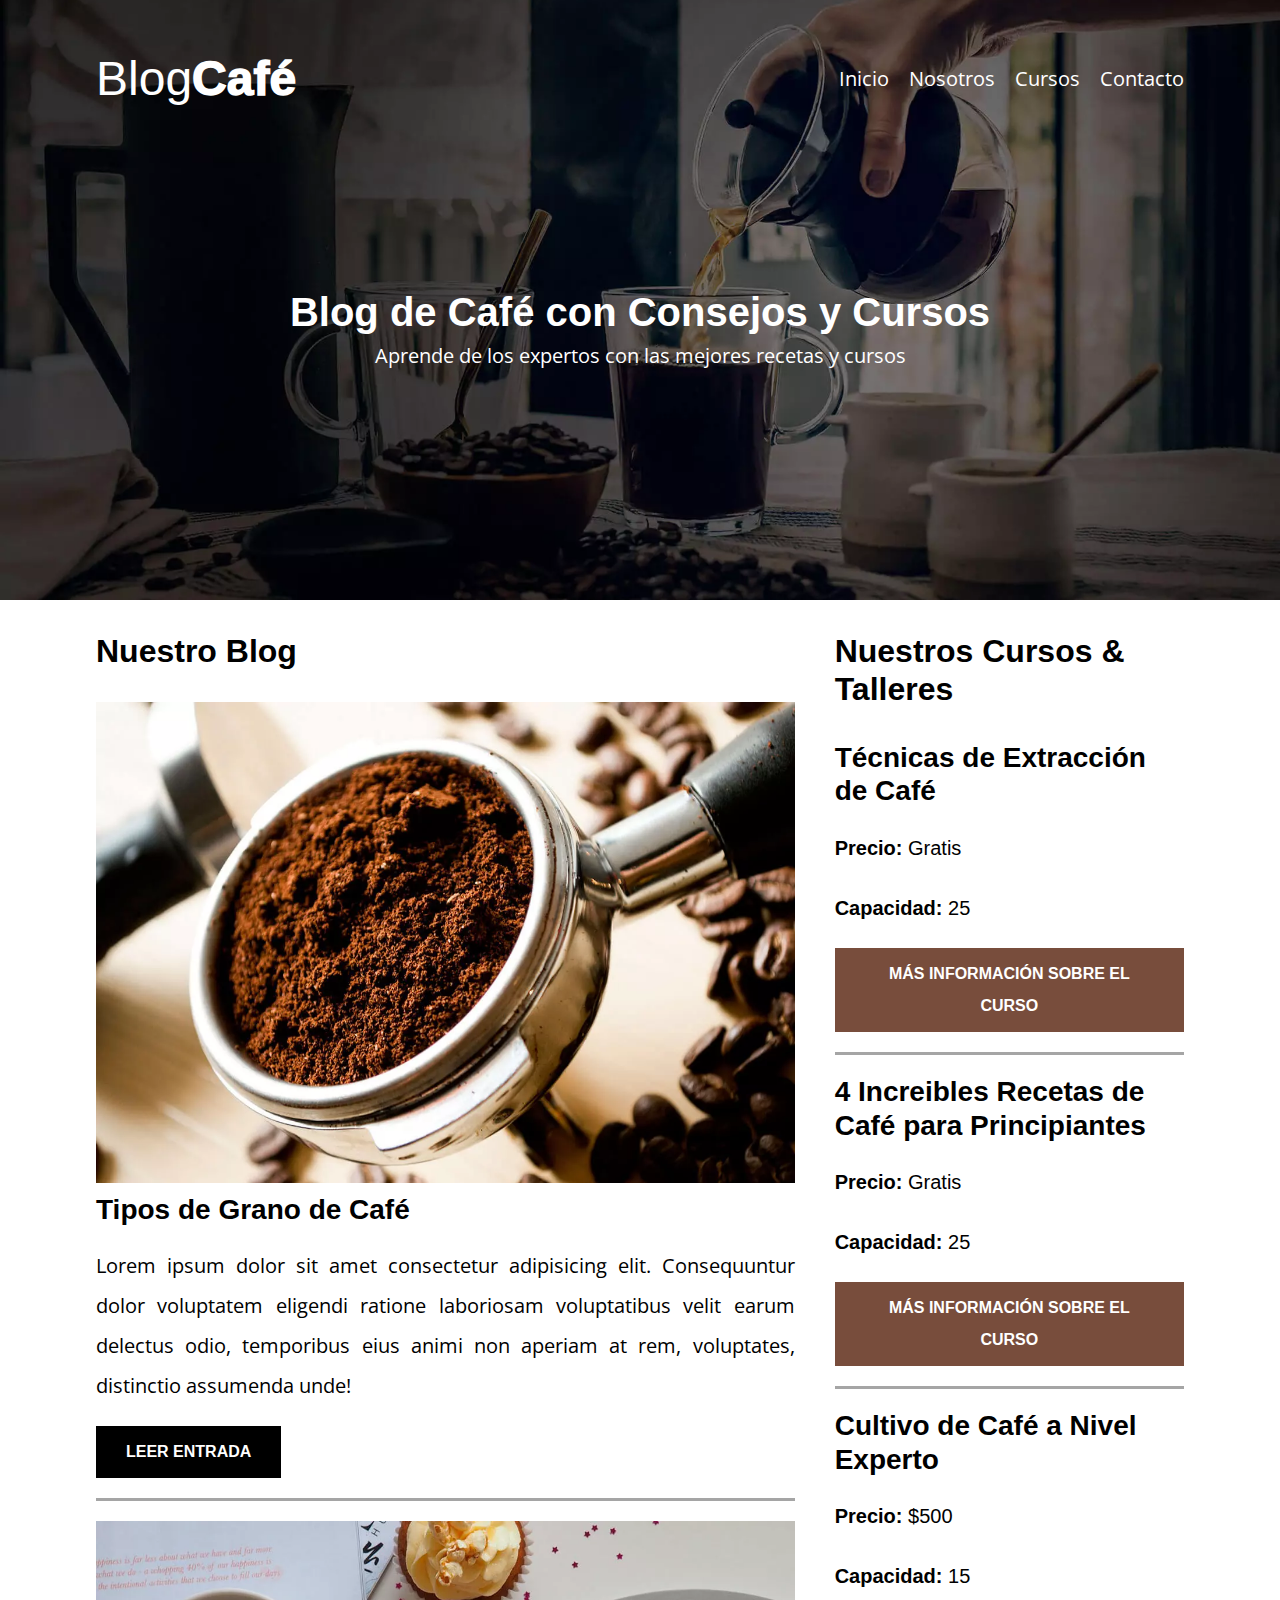
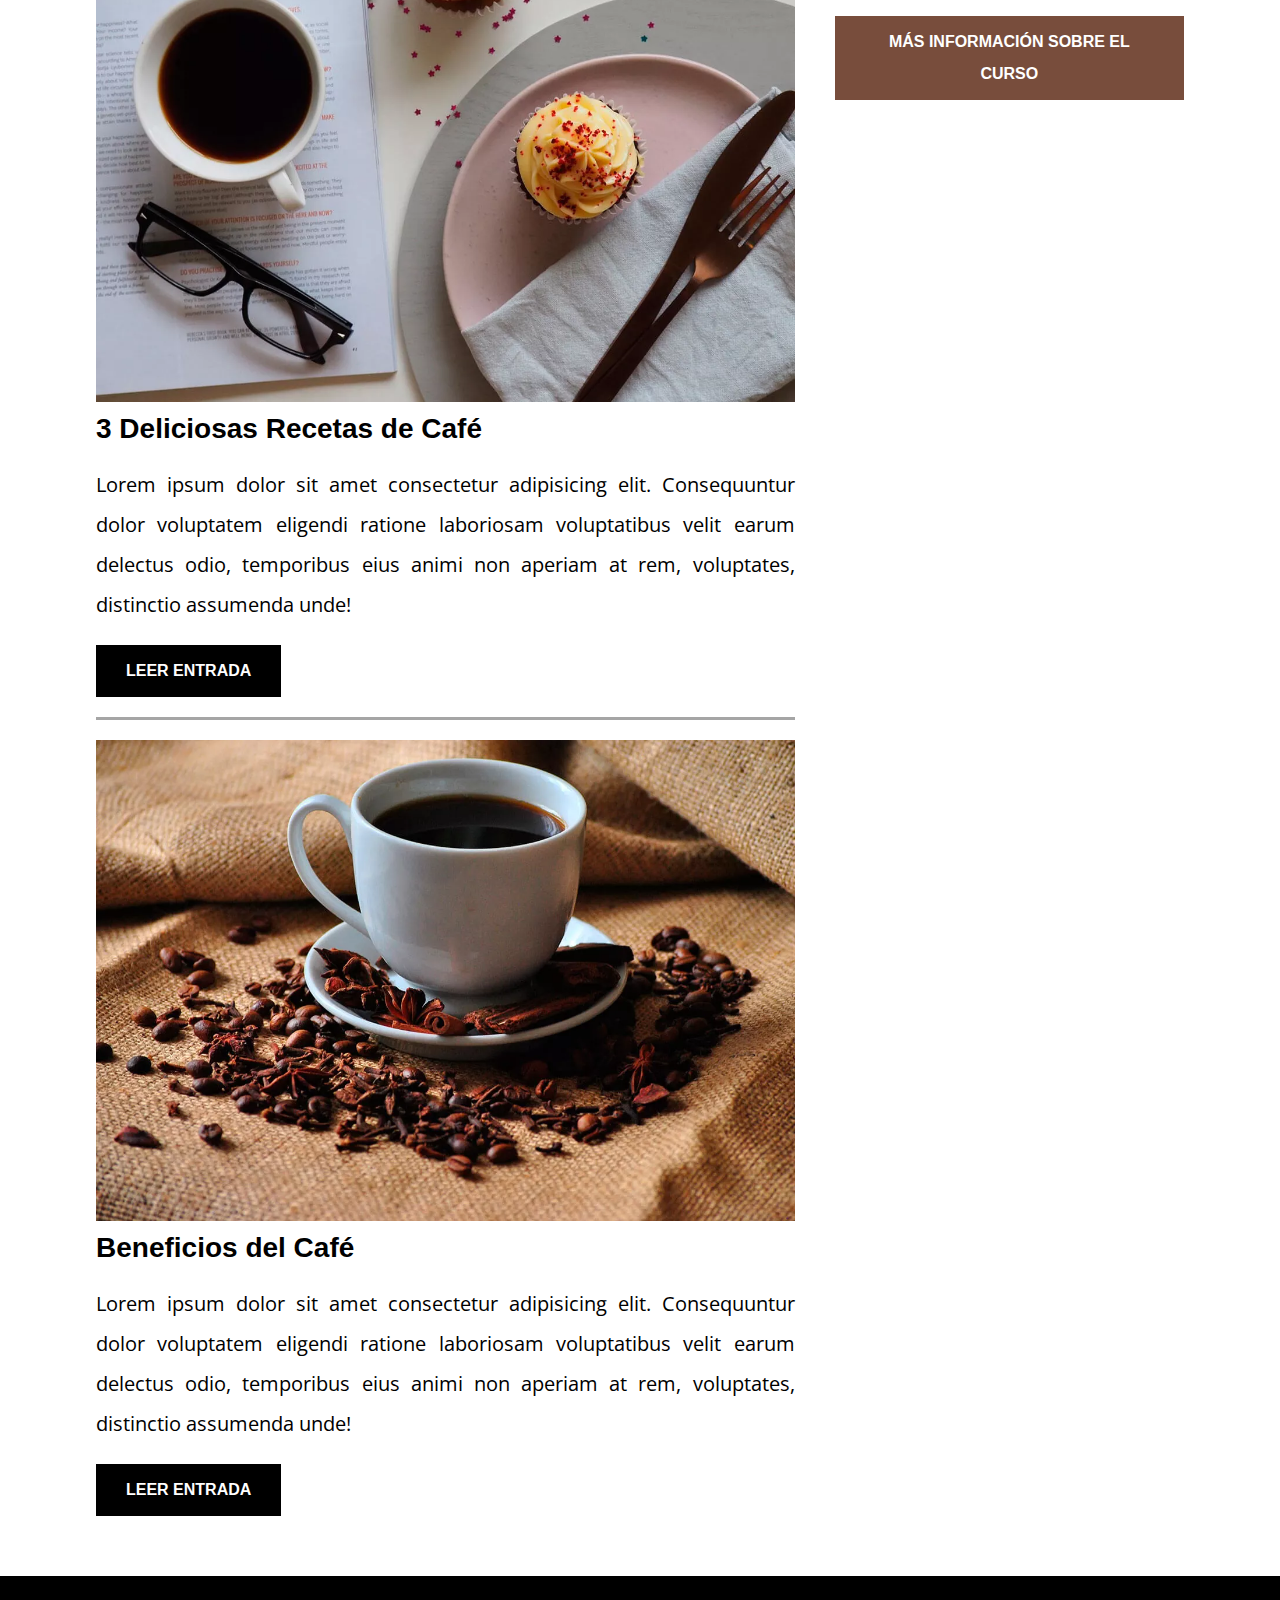
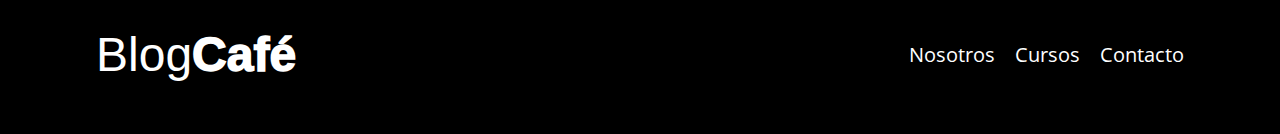
<file: index.html>
<!DOCTYPE html>
<html lang="en">

<head>
  <meta charset="UTF-8" />
  <meta http-equiv="X-UA-Compatible" content="IE=edge" />
  <meta name="viewport" content="width=device-width, initial-scale=1.0" />
  <meta name="description" content="página web de blog de café">

  <!-- Prefetch para cargar con antelación lap página más visitada -->
  <link rel="prefetch" href="nosotros.html" as="document">
  <!-- Preload para mejorar el performance -->
  <link rel="preload" href="css/normalize.css" as="style">
  <link rel="stylesheet" href="css/normalize.css" />

  <link rel="preload" href="css/styles.css">
  <link rel="stylesheet" href="css/styles.css" />

  <link rel="preload"
    href="https://fonts.googleapis.com/css2?family=Open+Sans&family=PT+Sans+Narrow:wght@400;700&display=swap" as="font"
    crossorigin="crossorigin">
  <link rel="preconnect" href="https://fonts.googleapis.com" />
  <link rel="preconnect" href="https://fonts.gstatic.com" crossorigin />
  <link href="https://fonts.googleapis.com/css2?family=Open+Sans&family=PT+Sans+Narrow:wght@400;700&display=swap"
    rel="stylesheet" />
  <title>Blog Café</title>
</head>

<body>
  <header class="header">
    <div class="contenedor">
      <div class="barra">
        <a href="index.html" class="logo">
          <h1 class="logo__nombre no-margin centrar-texto">
            Blog<span class="logo__bold">Café</span>
          </h1>
        </a>

        <nav class="navegacion">
          <a href="index.html" class="navegacion__enlace">Inicio</a>
          <a href="nosotros.html" class="navegacion__enlace">Nosotros</a>
          <a href="cursos.html" class="navegacion__enlace">Cursos</a>
          <a href="contacto.html" class="navegacion__enlace">Contacto</a>
        </nav>
      </div>
    </div>

    <div class="header__texto">
      <h2 class="no-margin">Blog de Café con Consejos y Cursos</h2>
      <p class="no-margin">
        Aprende de los expertos con las mejores recetas y cursos
      </p>
    </div>
  </header>

  <div class="contenedor contenido-principal">
    <main class="blog">
      <h3>Nuestro Blog</h3>

      <article class="entrada">
        <div class="entrada__imagen">
          <picture>
            <source loading="lazy" srcset="img/blog1.webp" type="image/webp">
            <img loading="lazy" src="img/blog1.jpg" alt="imagen blog" />
          </picture>
        </div>

        <div class="entrada__contenido">
          <h4 class="no-margin">Tipos de Grano de Café</h4>
          <p class="t-justificado">
            Lorem ipsum dolor sit amet consectetur adipisicing elit.
            Consequuntur dolor voluptatem eligendi ratione laboriosam
            voluptatibus velit earum delectus odio, temporibus eius animi non
            aperiam at rem, voluptates, distinctio assumenda unde!
          </p>
          <a href="entrada.html" class="boton boton--primario">Leer entrada</a>
        </div>
      </article>

      <article class="entrada">
        <div class="entrada__imagen">
          <picture>
            <source loading="lazy" srcset="img/blog2.webp" type="image/webp">
            <img loading="lazy" src="img/blog2.jpg" alt="imagen blog" />
          </picture>
        </div>

        <div class="entrada__contenido">
          <h4 class="no-margin">3 Deliciosas Recetas de Café</h4>
          <p class="t-justificado">
            Lorem ipsum dolor sit amet consectetur adipisicing elit.
            Consequuntur dolor voluptatem eligendi ratione laboriosam
            voluptatibus velit earum delectus odio, temporibus eius animi non
            aperiam at rem, voluptates, distinctio assumenda unde!
          </p>
          <a href="entrada.html" class="boton boton--primario">Leer entrada</a>
        </div>
      </article>

      <article class="entrada">
        <div class="entrada__imagen">
          <picture>
            <source loading="lazy" srcset="img/blog3.webp" type="image/webp">
            <img loading="lazy" src="img/blog3.jpg" alt="imagen blog" />
          </picture>
        </div>

        <div class="entrada__contenido">
          <h4 class="no-margin">Beneficios del Café</h4>
          <p class="t-justificado">
            Lorem ipsum dolor sit amet consectetur adipisicing elit.
            Consequuntur dolor voluptatem eligendi ratione laboriosam
            voluptatibus velit earum delectus odio, temporibus eius animi non
            aperiam at rem, voluptates, distinctio assumenda unde!
          </p>
          <a href="entrada.html" class="boton boton--primario">Leer entrada</a>
        </div>
      </article>

    </main>

    <aside class="sidebar">
      <h3>Nuestros Cursos & Talleres</h3>

      <ul class="cursos no-padding">

        <li class="widget-curso">
          <h4 class="no-margin">Técnicas de Extracción de Café</h4>
          <p class="widget-curso__label">Precio:
            <span class="widget-curso__info">Gratis</span>
          </p>
          <p class="widget-curso__label">Capacidad:
            <span class="widget-curso__info">25</span>
          </p>
          <a href="entrada.html" class="boton boton--secundario">más información sobre el curso</a>
        </li><!-- aqui termina un bloque de un curso -->

        <li class="widget-curso">
          <h4 class="no-margin">4 Increibles Recetas de Café para Principiantes</h4>
          <p class="widget-curso__label">Precio:
            <span class="widget-curso__info">Gratis</span>
          </p>
          <p class="widget-curso__label">Capacidad:
            <span class="widget-curso__info">25</span>
          </p>
          <a href="entrada.html" class="boton boton--secundario">Más Información sobre el curso</a>
        </li><!-- aqui termina un bloque de un curso -->

        <li class="widget-curso">
          <h4 class="no-margin">Cultivo de Café a Nivel Experto</h4>
          <p class="widget-curso__label">Precio:
            <span class="widget-curso__info">$500</span>
          </p>
          <p class="widget-curso__label">Capacidad:
            <span class="widget-curso__info">15</span>
          </p>
          <a href="entrada.html" class="boton boton--secundario">Más Información sobre el curso</a>
        </li><!-- aqui termina un bloque de un curso -->

      </ul>

    </aside>
  </div>

  <footer class="footer">
    <div class="contenedor">
      <div class="barra">
        <a href="index.html" class="logo">
          <h1 class="logo__nombre no-margin centrar-texto">
            Blog<span class="logo__bold">Café</span>
          </h1>
        </a>

        <nav class="navegacion">
          <a href="nosotros.html" class="navegacion__enlace">Nosotros</a>
          <a href="cursos.html" class="navegacion__enlace">Cursos</a>
          <a href="contacto.html" class="navegacion__enlace">Contacto</a>
        </nav>
      </div>
    </div>
  </footer>

  <script src="js/modernizr.js"></script>
</body>

</html>
</file>
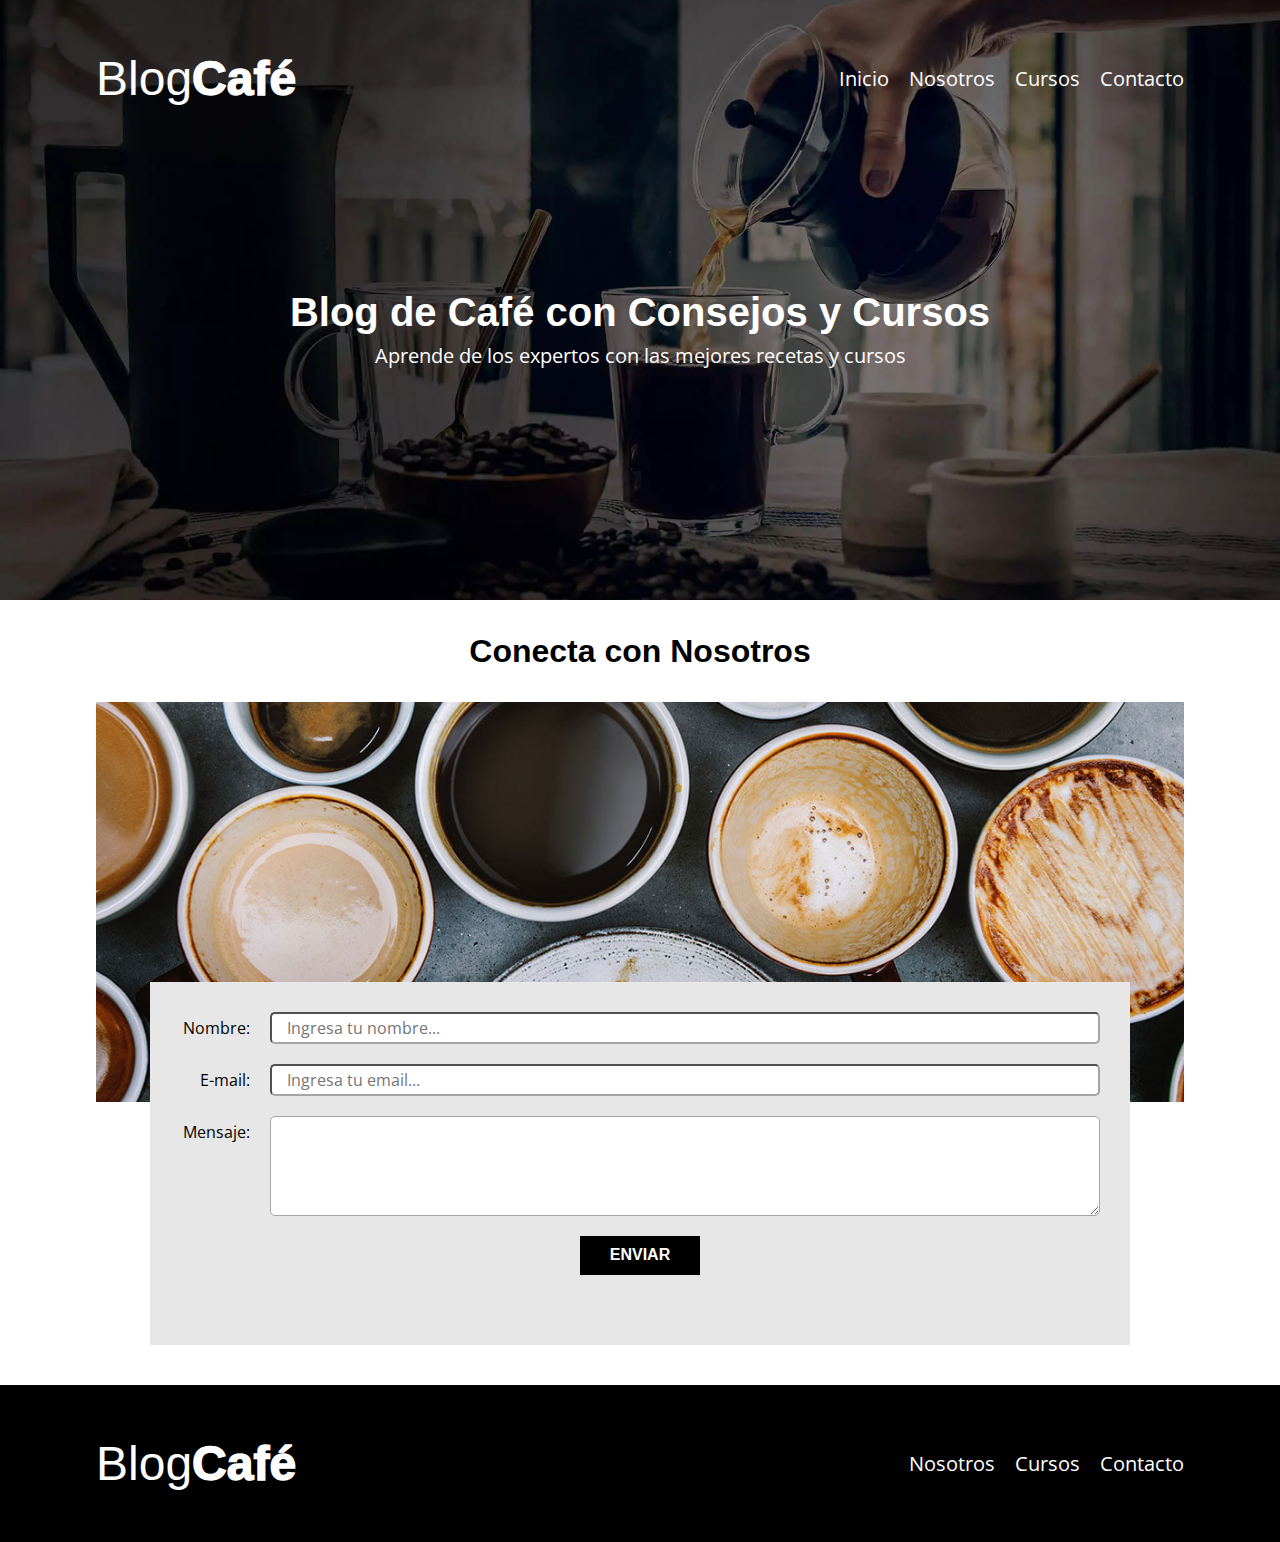
<file: contacto.html>
<!DOCTYPE html>
<html lang="en">

<head>
    <meta charset="UTF-8" />
    <meta http-equiv="X-UA-Compatible" content="IE=edge" />
    <meta name="viewport" content="width=device-width, initial-scale=1.0" />
    <meta name="description" content="página de contacto de blog de café">
    <link rel="stylesheet" href="/css/normalize.css" />
    <link rel="preconnect" href="https://fonts.googleapis.com" />
    <link rel="preconnect" href="https://fonts.gstatic.com" crossorigin />
    <link href="https://fonts.googleapis.com/css2?family=Open+Sans&family=PT+Sans+Narrow:wght@400;700&display=swap"
        rel="stylesheet" />
    <link rel="stylesheet" href="/css/styles.css" />
    <title>Blog Café</title>
</head>

<body>
    <header class="header">
        <div class="contenedor">
            <div class="barra">
                <a href="index.html" class="logo">
                    <h1 class="logo__nombre no-margin centrar-texto">
                        Blog<span class="logo__bold">Café</span>
                    </h1>
                </a>

                <nav class="navegacion">
                    <a href="index.html" class="navegacion__enlace">Inicio</a>
                    <a href="nosotros.html" class="navegacion__enlace">Nosotros</a>
                    <a href="cursos.html" class="navegacion__enlace">Cursos</a>
                    <a href="contacto.html" class="navegacion__enlace">Contacto</a>
                </nav>
            </div>
        </div>

        <div class="header__texto">
            <h2 class="no-margin">Blog de Café con Consejos y Cursos</h2>
            <p class="no-margin">
                Aprende de los expertos con las mejores recetas y cursos
            </p>
        </div>
    </header>

    <main class="contenedor">
        <h3 class="centrar-texto">Conecta con Nosotros</h3>

        <div class="contacto-bg"></div>

        <form class="formulario">
            <div class="campo">
                <label class="campo__label" for="nombre">Nombre:
                </label>
                <input class="campo__field" type="text" placeholder="Ingresa tu nombre..." id="nombre">
            </div>

            <div class="campo">
                <label class="campo__label" for="email">E-mail:
                </label>
                <input class="campo__field" type="email" placeholder="Ingresa tu email..." id="email">
            </div>

            <div class="campo">
                <label class="campo__label" for="mensaje">Mensaje:
                </label>
                <textarea class="campo__field campo__field--textarea id="mensaje">
                </textarea>
            </div>

            <div class="campo campo__enviar">
                <input type="submit" value="Enviar" class="boton boton--enviar">
            </div>
        </form>
    </main>

    <footer class="footer">
        <div class="contenedor">
            <div class="barra">
                <a href="index.html" class="logo">
                    <h1 class="logo__nombre no-margin centrar-texto">
                        Blog<span class="logo__bold">Café</span>
                    </h1>
                </a>

                <nav class="navegacion">
                    <a href="nosotros.html" class="navegacion__enlace">Nosotros</a>
                    <a href="cursos.html" class="navegacion__enlace">Cursos</a>
                    <a href="contacto.html" class="navegacion__enlace">Contacto</a>
                </nav>
            </div>
        </div>
    </footer>
    <script src="js/modernizr.js"></script>

</body>

</html>
</file>
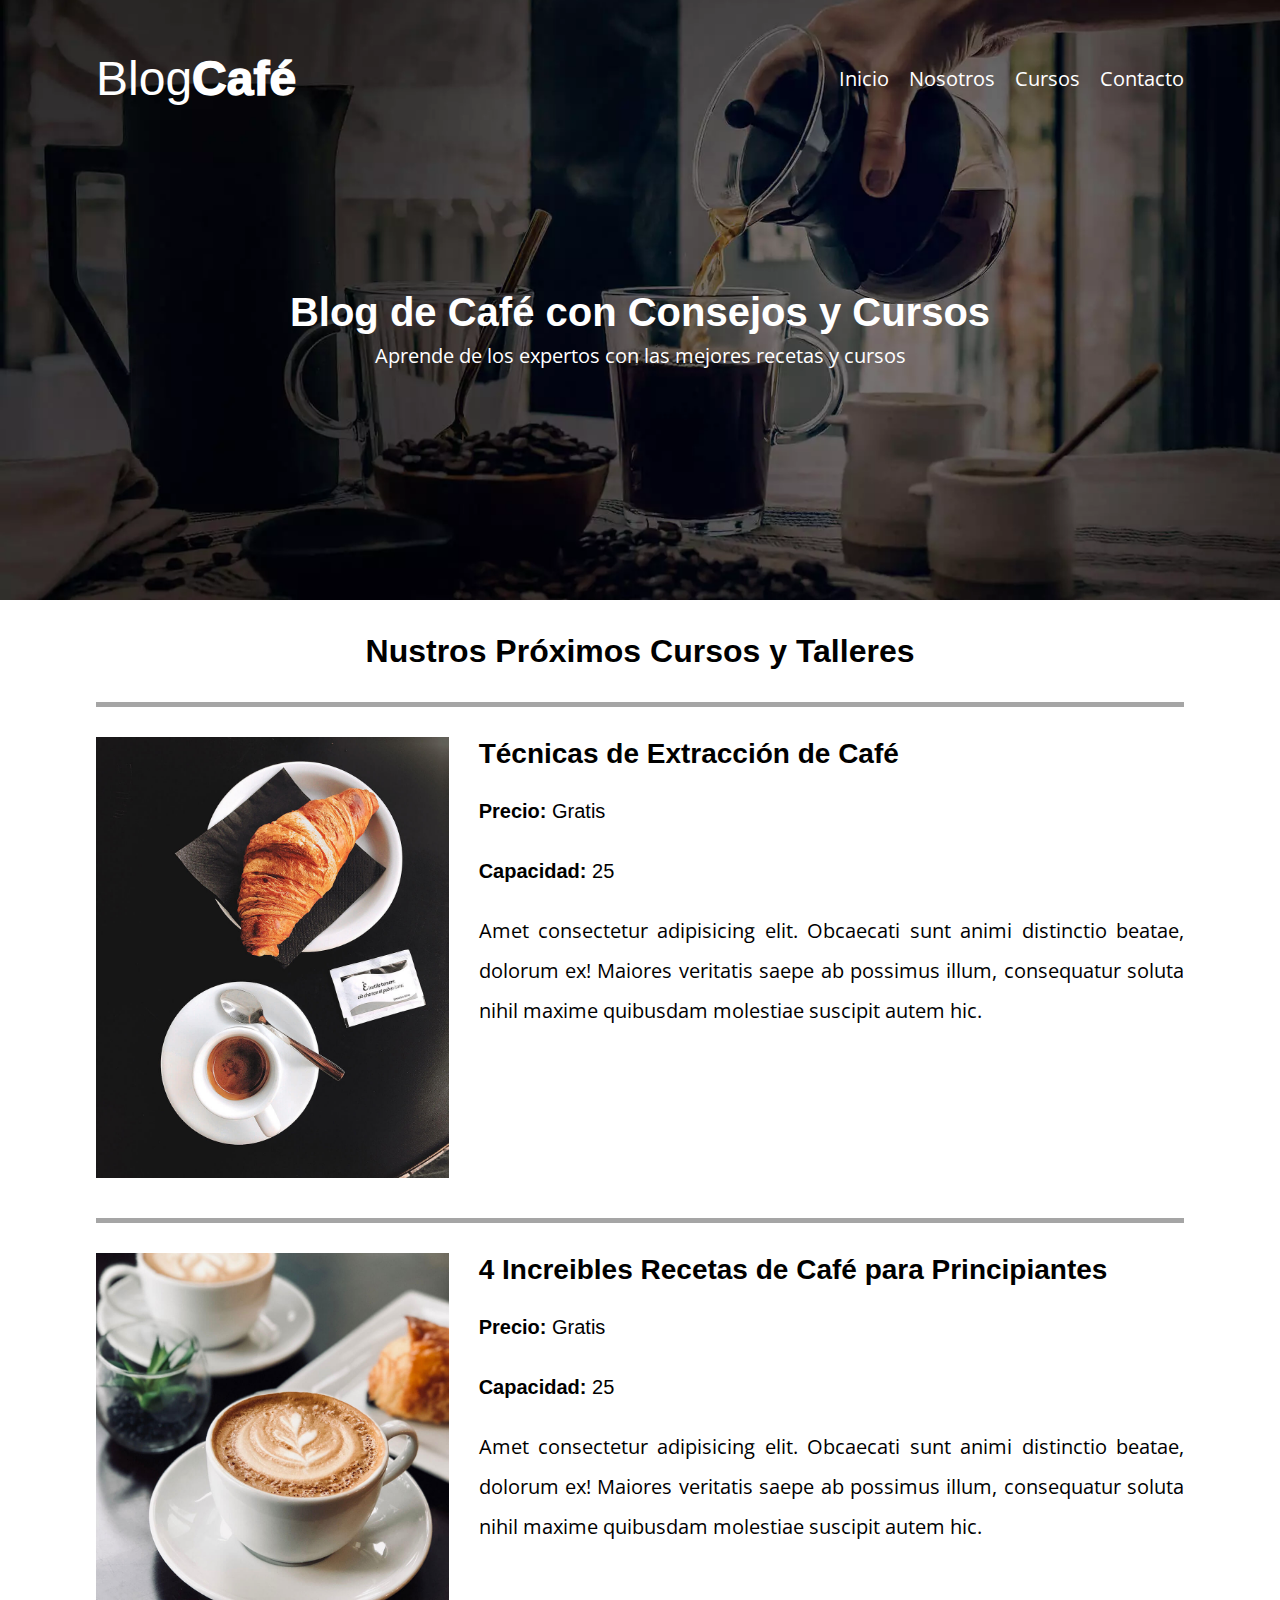
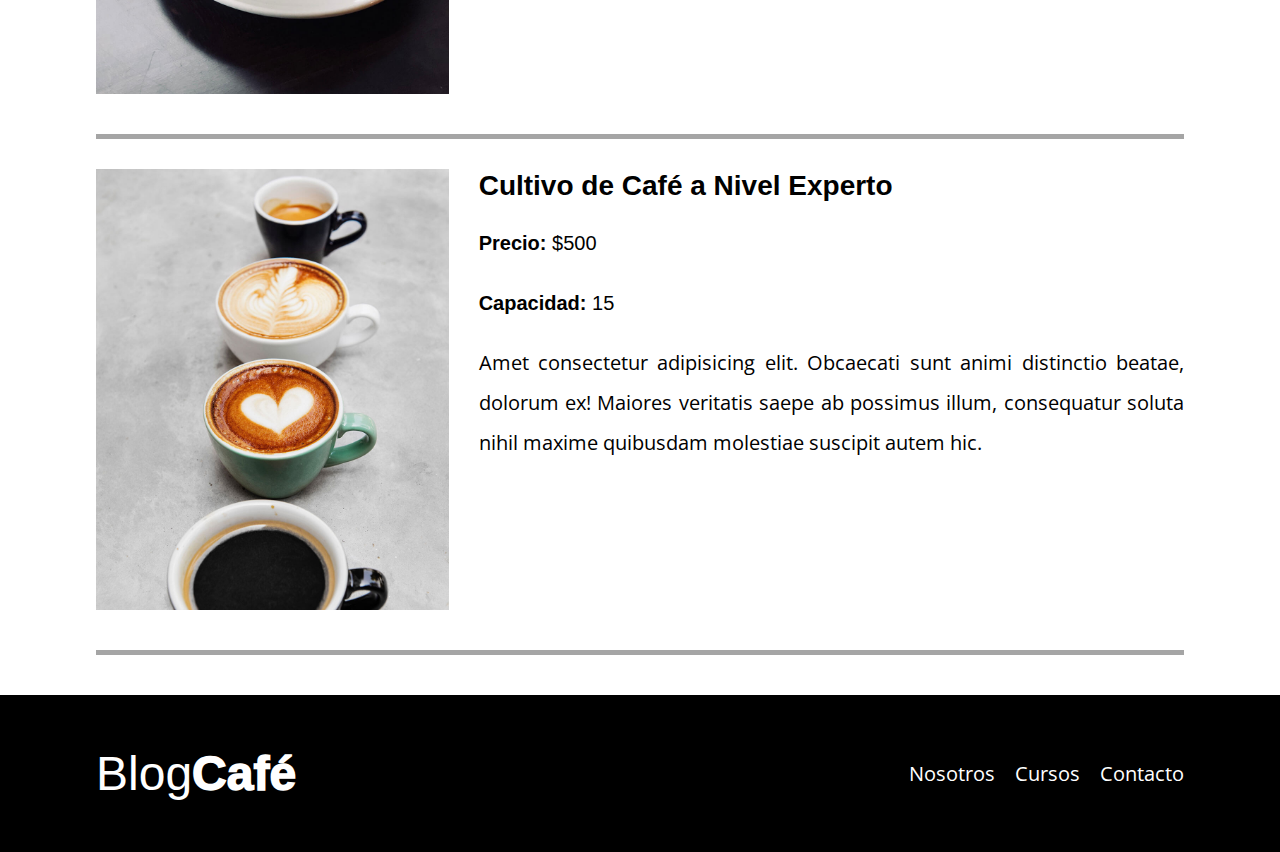
<file: cursos.html>
<!DOCTYPE html>
<html lang="en">

<head>
    <meta charset="UTF-8" />
    <meta http-equiv="X-UA-Compatible" content="IE=edge" />
    <meta name="viewport" content="width=device-width, initial-scale=1.0" />
    <meta name="description" content="página cursos disponibles de blog de café">
    <link rel="stylesheet" href="/css/normalize.css" />
    <link rel="preconnect" href="https://fonts.googleapis.com" />
    <link rel="preconnect" href="https://fonts.gstatic.com" crossorigin />
    <link href="https://fonts.googleapis.com/css2?family=Open+Sans&family=PT+Sans+Narrow:wght@400;700&display=swap"
        rel="stylesheet" />
    <link rel="stylesheet" href="/css/styles.css" />
    <title>Blog Café</title>
</head>

<body>
    <header class="header">
        <div class="contenedor">
            <div class="barra">
                <a href="index.html" class="logo">
                    <h1 class="logo__nombre no-margin centrar-texto">
                        Blog<span class="logo__bold">Café</span>
                    </h1>
                </a>

                <nav class="navegacion">
                    <a href="index.html" class="navegacion__enlace">Inicio</a>
                    <a href="nosotros.html" class="navegacion__enlace">Nosotros</a>
                    <a href="cursos.html" class="navegacion__enlace">Cursos</a>
                    <a href="contacto.html" class="navegacion__enlace">Contacto</a>
                </nav>
            </div>
        </div>

        <div class="header__texto">
            <h2 class="no-margin">Blog de Café con Consejos y Cursos</h2>
            <p class="no-margin">
                Aprende de los expertos con las mejores recetas y cursos
            </p>
        </div>
    </header>

    <main class="contenedor">
        <h3 class="centrar-texto">Nustros Próximos Cursos y Talleres</h3>

        <div class="curso">

            <div class="curso__imagen">
                <img src="img/curso1.jpg" alt="imagen del curso">

            </div>
            <div class="curso__informacion">
                <h4 class="no-margin">Técnicas de Extracción de Café</h4>
                <p class="curso__label">Precio:
                    <span class="curso__info">Gratis</span>
                </p>
                <p class="curso__label">Capacidad:
                    <span class="curso__info">25</span>
                </p>
                <p class="curso__descripcion t-justificado">
                    Amet consectetur adipisicing elit. Obcaecati sunt animi distinctio beatae,
                    dolorum ex! Maiores veritatis saepe ab possimus illum, consequatur soluta nihil maxime quibusdam
                    molestiae suscipit autem hic.
                </p>
            </div> <!-- .curso-informacion -->
        </div><!-- .curso -->

        <div class="curso">

            <div class="curso__imagen">
                <img src="img/curso2.jpg" alt="imagen del curso">

            </div>
            <div class="curso__informacion">
                <h4 class="no-margin">4 Increibles Recetas de Café para Principiantes</h4>
                <p class="curso__label">Precio:
                    <span class="curso__info">Gratis</span>
                </p>
                <p class="curso__label">Capacidad:
                    <span class="curso__info">25</span>
                </p>
                <p class="curso__descripcion t-justificado">
                    Amet consectetur adipisicing elit. Obcaecati sunt animi distinctio beatae,
                    dolorum ex! Maiores veritatis saepe ab possimus illum, consequatur soluta nihil maxime quibusdam
                    molestiae suscipit autem hic.
                </p>
            </div> <!-- .curso-informacion -->
        </div><!-- .curso -->

        <div class="curso">

            <div class="curso__imagen">
                <img src="img/curso3.jpg" alt="imagen del curso">

            </div>
            <div class="curso__informacion">
                <h4 class="no-margin">Cultivo de Café a Nivel Experto</h4>
                <p class="curso__label">Precio:
                    <span class="curso__info">$500</span>
                </p>
                <p class="curso__label">Capacidad:
                    <span class="curso__info">15</span>
                </p>
                <p class="curso__descripcion t-justificado">
                    Amet consectetur adipisicing elit. Obcaecati sunt animi distinctio beatae,
                    dolorum ex! Maiores veritatis saepe ab possimus illum, consequatur soluta nihil maxime quibusdam
                    molestiae suscipit autem hic.
                </p>
            </div> <!-- .curso-informacion -->
        </div><!-- .curso -->

    </main>

    <footer class="footer">
        <div class="contenedor">
            <div class="barra">
                <a href="index.html" class="logo">
                    <h1 class="logo__nombre no-margin centrar-texto">
                        Blog<span class="logo__bold">Café</span>
                    </h1>
                </a>

                <nav class="navegacion">
                    <a href="nosotros.html" class="navegacion__enlace">Nosotros</a>
                    <a href="cursos.html" class="navegacion__enlace">Cursos</a>
                    <a href="contacto.html" class="navegacion__enlace">Contacto</a>
                </nav>
            </div>
        </div>
    </footer>
    <script src="js/modernizr.js"></script>

</body>

</html>
</file>
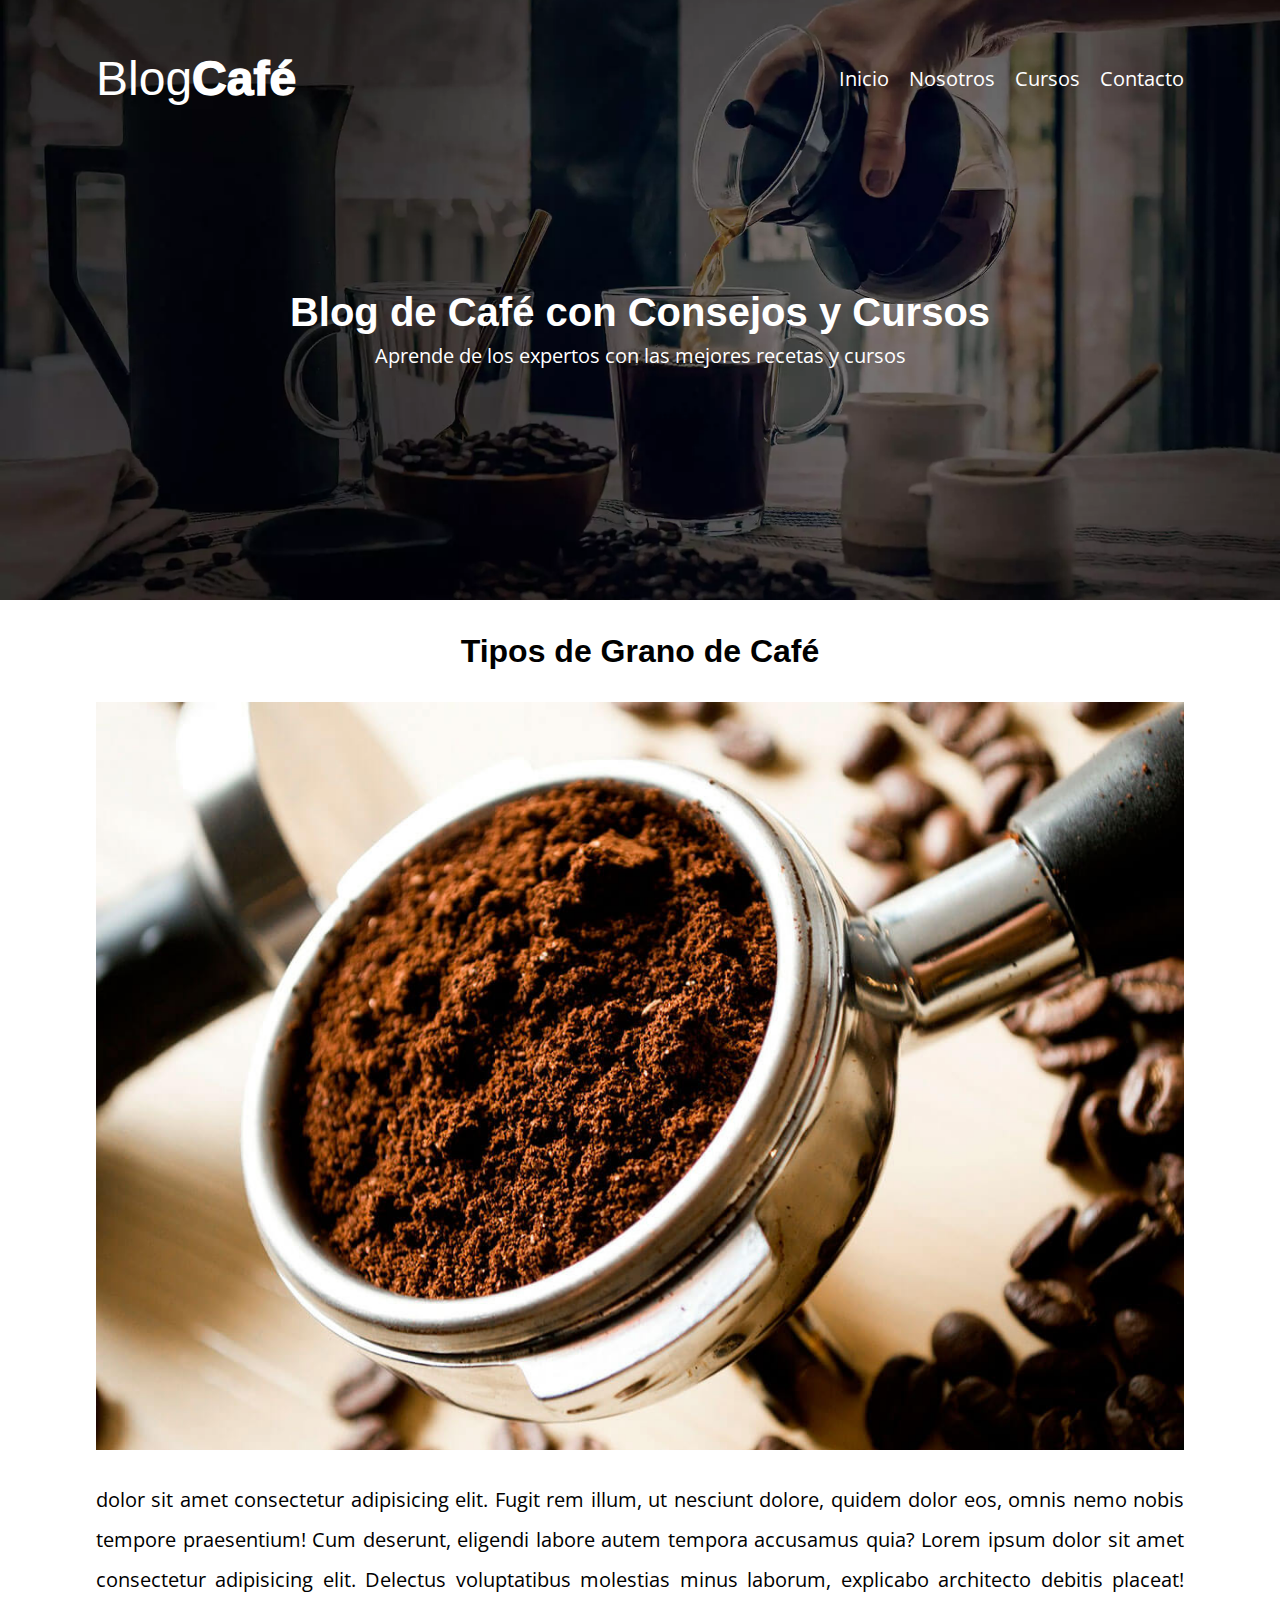
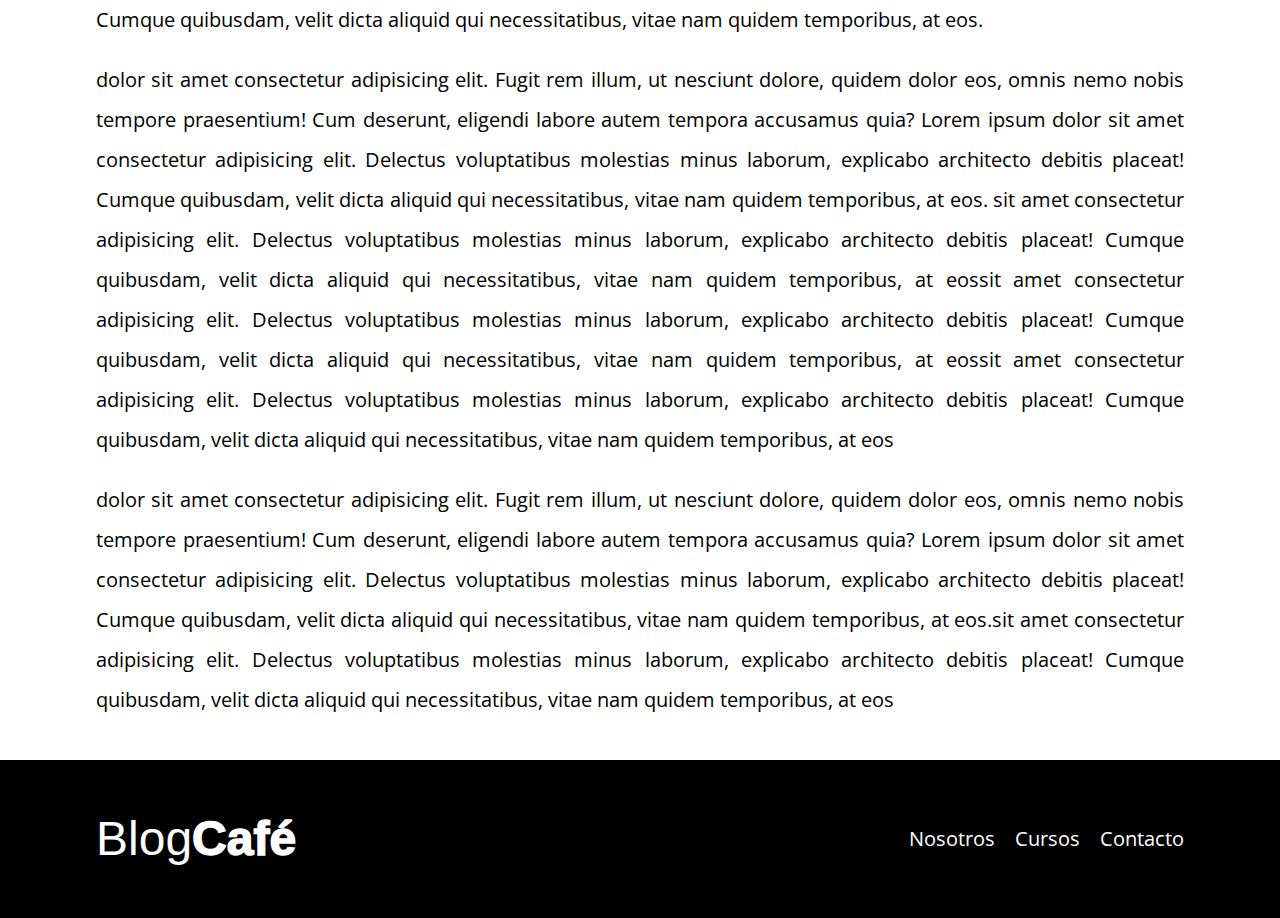
<file: entrada.html>
<!DOCTYPE html>
<html lang="en">

<head>
    <meta charset="UTF-8" />
    <meta http-equiv="X-UA-Compatible" content="IE=edge" />
    <meta name="viewport" content="width=device-width, initial-scale=1.0" />
    <meta name="description" content="página de entrada de curso de blog de café">
    <link rel="stylesheet" href="/css/normalize.css" />
    <link rel="preconnect" href="https://fonts.googleapis.com" />
    <link rel="preconnect" href="https://fonts.gstatic.com" crossorigin />
    <link href="https://fonts.googleapis.com/css2?family=Open+Sans&family=PT+Sans+Narrow:wght@400;700&display=swap"
        rel="stylesheet" />
    <link rel="stylesheet" href="/css/styles.css" />
    <title>Blog Café</title>
</head>

<body>
    <header class="header">
        <div class="contenedor">
            <div class="barra">
                <a href="index.html" class="logo">
                    <h1 class="logo__nombre no-margin centrar-texto">
                        Blog<span class="logo__bold">Café</span>
                    </h1>
                </a>

                <nav class="navegacion">
                    <a href="index.html" class="navegacion__enlace">Inicio</a>
                    <a href="nosotros.html" class="navegacion__enlace">Nosotros</a>
                    <a href="cursos.html" class="navegacion__enlace">Cursos</a>
                    <a href="contacto.html" class="navegacion__enlace">Contacto</a>
                </nav>
            </div>
        </div>

        <div class="header__texto">
            <h2 class="no-margin">Blog de Café con Consejos y Cursos</h2>
            <p class="no-margin">
                Aprende de los expertos con las mejores recetas y cursos
            </p>
        </div>
    </header>

    <main class="contenedor">
        <h3 class="centrar-texto">Tipos de Grano de Café</h3>

        <img src="img/blog1.jpg" alt="imagen blog">
        <p class="t-justificado">dolor sit amet consectetur adipisicing elit. Fugit rem illum, ut nesciunt
            dolore, quidem dolor eos, omnis nemo nobis tempore praesentium! Cum deserunt, eligendi labore autem tempora
            accusamus quia? Lorem ipsum dolor sit amet consectetur adipisicing elit. Delectus voluptatibus molestias
            minus laborum, explicabo architecto debitis placeat! Cumque quibusdam, velit dicta aliquid qui
            necessitatibus, vitae nam quidem temporibus, at eos.</p>
        <p class="t-justificado">dolor sit amet consectetur adipisicing elit. Fugit rem illum, ut nesciunt
            dolore, quidem dolor eos, omnis nemo nobis tempore praesentium! Cum deserunt, eligendi labore autem tempora
            accusamus quia? Lorem ipsum dolor sit amet consectetur adipisicing elit. Delectus voluptatibus molestias
            minus laborum, explicabo architecto debitis placeat! Cumque quibusdam, velit dicta aliquid qui
            necessitatibus, vitae nam quidem temporibus, at eos. sit amet consectetur adipisicing elit. Delectus
            voluptatibus molestias
            minus laborum, explicabo architecto debitis placeat! Cumque quibusdam, velit dicta aliquid qui
            necessitatibus, vitae nam quidem temporibus, at eossit amet consectetur adipisicing elit. Delectus
            voluptatibus molestias
            minus laborum, explicabo architecto debitis placeat! Cumque quibusdam, velit dicta aliquid qui
            necessitatibus, vitae nam quidem temporibus, at eossit amet consectetur adipisicing elit. Delectus
            voluptatibus molestias
            minus laborum, explicabo architecto debitis placeat! Cumque quibusdam, velit dicta aliquid qui
            necessitatibus, vitae nam quidem temporibus, at eos</p>
        <p class="t-justificado">dolor sit amet consectetur adipisicing elit. Fugit rem illum, ut nesciunt
            dolore, quidem dolor eos, omnis nemo nobis tempore praesentium! Cum deserunt, eligendi labore autem tempora
            accusamus quia? Lorem ipsum dolor sit amet consectetur adipisicing elit. Delectus voluptatibus molestias
            minus laborum, explicabo architecto debitis placeat! Cumque quibusdam, velit dicta aliquid qui
            necessitatibus, vitae nam quidem temporibus, at eos.sit amet consectetur adipisicing elit. Delectus
            voluptatibus molestias
            minus laborum, explicabo architecto debitis placeat! Cumque quibusdam, velit dicta aliquid qui
            necessitatibus, vitae nam quidem temporibus, at eos</p>

    </main>

    <footer class="footer">
        <div class="contenedor">
            <div class="barra">
                <a href="index.html" class="logo">
                    <h1 class="logo__nombre no-margin centrar-texto">
                        Blog<span class="logo__bold">Café</span>
                    </h1>
                </a>

                <nav class="navegacion">
                    <a href="nosotros.html" class="navegacion__enlace">Nosotros</a>
                    <a href="cursos.html" class="navegacion__enlace">Cursos</a>
                    <a href="contacto.html" class="navegacion__enlace">Contacto</a>
                </nav>
            </div>
        </div>
    </footer>
    <script src="js/modernizr.js"></script>

</body>

</html>
</file>
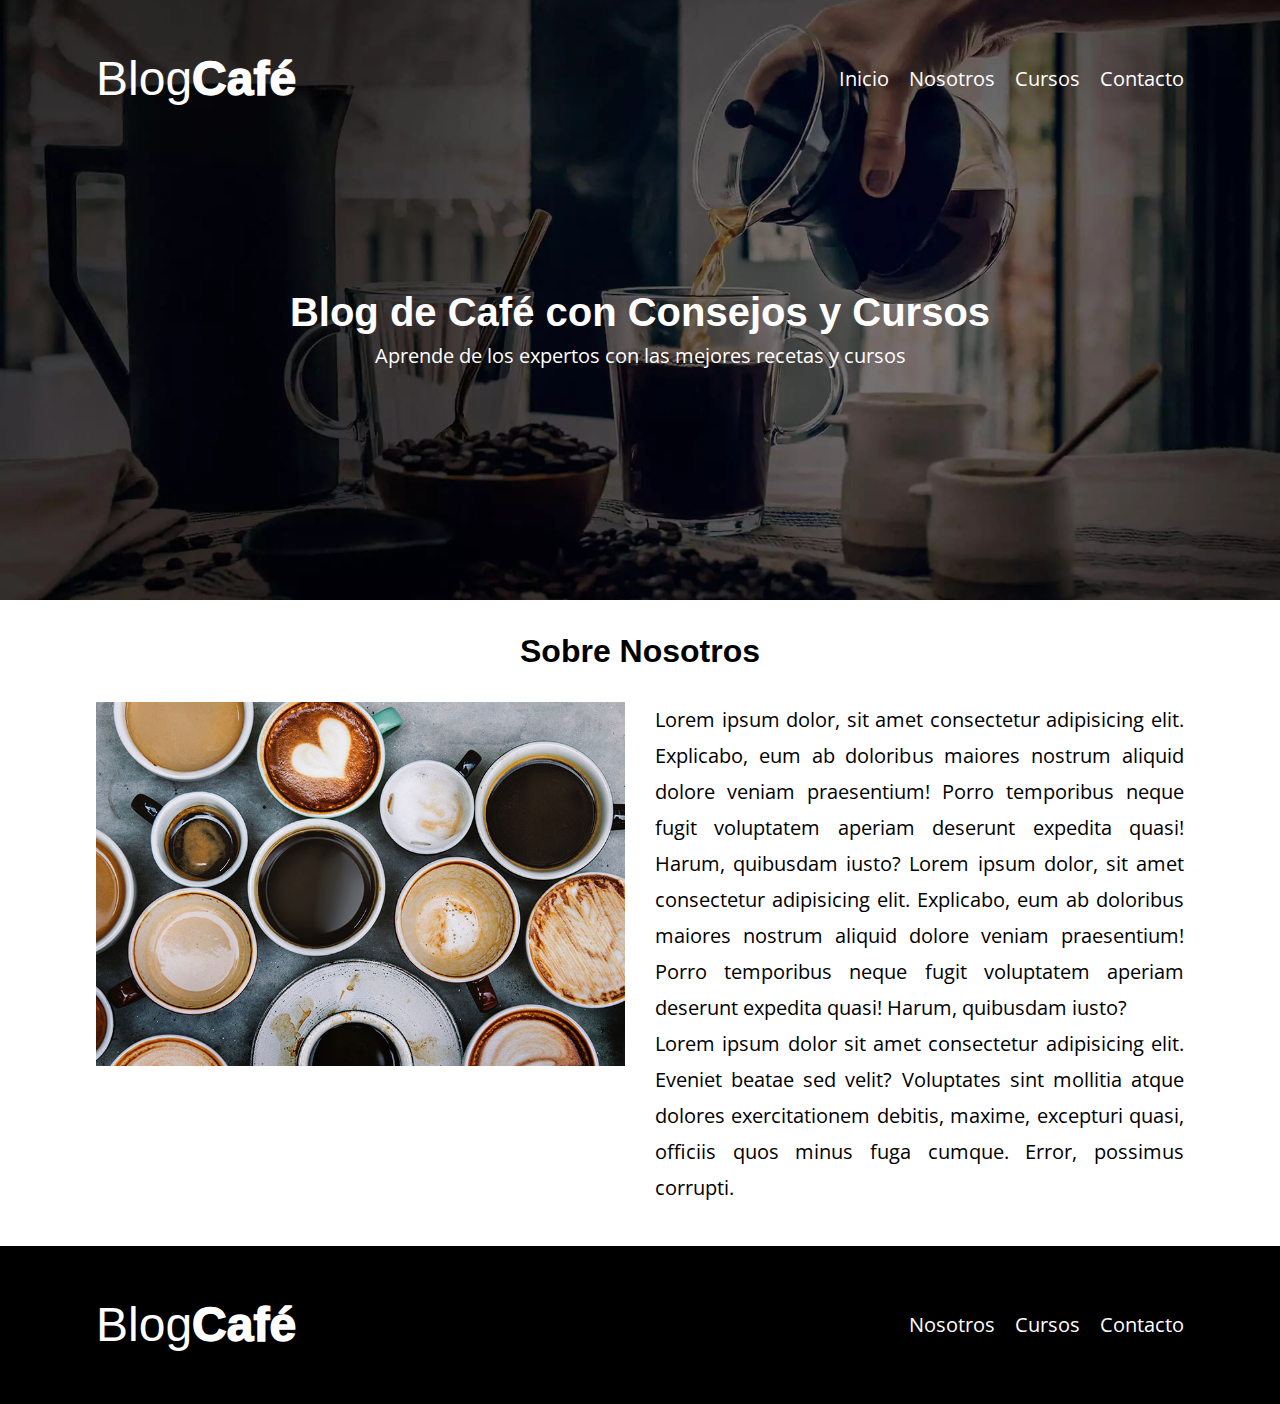
<file: nosotros.html>
<!DOCTYPE html>
<html lang="en">

<head>
    <meta charset="UTF-8" />
    <meta http-equiv="X-UA-Compatible" content="IE=edge" />
    <meta name="viewport" content="width=device-width, initial-scale=1.0" />
    <meta name="description" content="página de nosotros de blog de café">
    <link rel="stylesheet" href="/css/normalize.css" />
    <link rel="preconnect" href="https://fonts.googleapis.com" />
    <link rel="preconnect" href="https://fonts.gstatic.com" crossorigin />
    <link href="https://fonts.googleapis.com/css2?family=Open+Sans&family=PT+Sans+Narrow:wght@400;700&display=swap"
        rel="stylesheet" />
    <link rel="stylesheet" href="/css/styles.css" />
    <title>Blog Café</title>
</head>

<body>
    <header class="header">
        <div class="contenedor">
            <div class="barra">
                <a href="index.html" class="logo">
                    <h1 class="logo__nombre no-margin centrar-texto">
                        Blog<span class="logo__bold">Café</span>
                    </h1>
                </a>

                <nav class="navegacion">
                    <a href="index.html" class="navegacion__enlace">Inicio</a>
                    <a href="nosotros.html" class="navegacion__enlace">Nosotros</a>
                    <a href="cursos.html" class="navegacion__enlace">Cursos</a>
                    <a href="contacto.html" class="navegacion__enlace">Contacto</a>
                </nav>
            </div>
        </div>

        <div class="header__texto">
            <h2 class="no-margin">Blog de Café con Consejos y Cursos</h2>
            <p class="no-margin">
                Aprende de los expertos con las mejores recetas y cursos
            </p>
        </div>
    </header>

    <main class="contenedor">
        <h3 class="centrar-texto">Sobre Nosotros</h3>

        <div class="sobre-nosotros">
            <div class="sobre-nosotros__imagen">
                <img src="img/nosotros.jpg" alt="imagen nosotros">
            </div>

            <div class="sobre-nosotros__texto">
                <p class="t-justificado no-margin">Lorem ipsum dolor, sit amet consectetur adipisicing elit. Explicabo, eum ab doloribus maiores nostrum
                    aliquid dolore veniam praesentium! Porro temporibus neque fugit voluptatem aperiam deserunt expedita
                    quasi! Harum, quibusdam iusto?
                    Lorem ipsum dolor, sit amet consectetur adipisicing elit. Explicabo, eum ab doloribus maiores nostrum
                    aliquid dolore veniam praesentium! Porro temporibus neque fugit voluptatem aperiam deserunt expedita
                    quasi! Harum, quibusdam iusto?
                </p>
                <p class="t-justificado no-margin">Lorem ipsum dolor sit amet consectetur adipisicing elit. Eveniet beatae sed velit? Voluptates sint
                    mollitia atque dolores exercitationem debitis, maxime, excepturi quasi, officiis quos minus fuga
                    cumque. Error, possimus corrupti.
                </p>
            </div>
        </div>
    </main>

    <footer class="footer">
        <div class="contenedor">
            <div class="barra">
                <a href="index.html" class="logo">
                    <h1 class="logo__nombre no-margin centrar-texto">
                        Blog<span class="logo__bold">Café</span>
                    </h1>
                </a>

                <nav class="navegacion">
                    <a href="nosotros.html" class="navegacion__enlace">Nosotros</a>
                    <a href="cursos.html" class="navegacion__enlace">Cursos</a>
                    <a href="contacto.html" class="navegacion__enlace">Contacto</a>
                </nav>
            </div>
        </div>
    </footer>
    <script src="js/modernizr.js"></script>

</body>

</html>
</file>
<file: css/styles.css>
:root {
  --fuenteHeading: "PT Sans", sans-serif;
  --fuenteParrafos: "Open Sans", sans-serif;

  --primario: #784d3c;
  --blanco: #ffffff;
  --negros: #000000;
  --grisClaro: #a5a5a5;
  --grisClaro1: #e7e7e7;
  --grisOscuro: #5c5c5c;
}
html {
  box-sizing: border-box;
  font-size: 62.5%; /* 1 rem = 10px */
}
*,
*:before,
*:after {
  box-sizing: inherit;
}
body {
  font-family: var(--fuenteParrafos);
  font-size: 1.6rem;
  line-height: 2;
}
/* CSS globales */
.contenedor {
  width: min(85%, 120rem);
  margin: 0 auto;
}
a {
  text-decoration: none;
}
h1,
h2,
h3,
h4 {
  font-family: var(--fuenteHeading);
  line-height: 1.2;
}
h1 {
  font-size: 4.8rem;
}
h2 {
  font-size: 4rem;
}
h3 {
  font-size: 3.2rem;
}
h4 {
  font-size: 2.8rem;
}
p {
  font-size: 2rem;
}
img {
  max-width: 100%;
}
/* Utilidades CSS */
.no-margin {
  margin: 0;
}
.no-padding {
  padding: 0;
}
.centrar-texto {
  text-align: center;
}
/*  estilos al Header */
.webp .header{
  background-image: url(../img/banner.webp);
}
.no-webp .header{
  background-image: url(../img/banner.jpg);
}
.header {
  background-image: url(../img/banner.webp);
  height: 60rem;
  background-size: cover;
  background-position: center center;
  background-repeat: no-repeat;
}
.header__texto {
  text-align: center;
  color: var(--blanco);
  margin-top: 5rem;
}

@media (min-width: 768px) {
  .header__texto {
    margin-top: 18rem;
  }
}
.barra {
  padding-top: 5rem;
}
@media (min-width: 768px) {
  .barra {
    display: flex;
    justify-content: space-between;
    align-items: center;
  }
}
.logo {
  color: var(--blanco);
}
.logo__nombre:hover {
  font-size: 6rem;
}
.logo__nombre {
  font-weight: normal;
  transition: font-size 0.6s ease;
}
.logo__bold {
  font-weight: 1000;
}
@media (min-width: 768px) {
  .navegacion {
    display: flex;
    gap: 2rem;
  }
}
.navegacion__enlace {
  font-size: 2rem;
  color: var(--blanco);
  display: block;
  text-align: center;
  transition: color 0.6s ease, font-size 0.6s ease, font-weight 0.6s ease;
}
.navegacion__enlace:hover {
  color: yellowgreen;
  font-size: 2.6rem;
  font-weight: 800;
}

@media (min-width: 768px) {
  .contenido-principal {
    display: grid;
    grid-template-columns: 2fr 1fr;
    column-gap: 4rem;
  }
}

.entrada {
  border-bottom: 3px solid var(--grisClaro);
  margin-bottom: 2rem;
}
.entrada:last-of-type {
  border: none;
  margin-bottom: 0;
}

/* CSS para los botones */
.boton {
  /* css boton global */
  display: block;
  font-family: var(--fuenteHeading);
  color: var(--blanco);
  text-align: center;
  padding: 1rem 3rem;
  font-size: 1.6rem;
  text-transform: uppercase;
  font-weight: 700;
  margin-bottom: 2rem;
  transition: color 0.6s ease, font-size 0.6s ease, border-radius 0.6s ease;
  border: none;
}
.boton:hover {
  cursor: pointer;
}
@media (min-width: 768px) {
  .boton {
    display: inline-block;
  }
}
.boton--enviar {
  background-color: var(--negros);
}
.boton--enviar:hover {
  color: var(--negros);
  border-color: var(--negros);
  border-style: solid;
  border-width: 0.1rem;
  background-color: var(--blanco);
  font-size: 2rem;
  border-radius: 2rem;
}
.boton--primario {
  background-color: var(--negros);
}
.boton--primario:hover {
  font-size: 2rem;
  border-radius: 2rem;
  color: yellowgreen;
}
.boton--secundario {
  background-color: var(--primario);
}
.boton--secundario:hover {
  font-size: 2rem;
  border-radius: 2rem;
  color: var(--negros);
}

/* CSS para el sidebar */
.cursos {
  list-style: none;
}
.widget-curso {
  border-bottom: 3px solid var(--grisClaro);
  margin-bottom: 2rem;
}
.widget-curso:last-of-type {
  border: none;
  margin-bottom: 0;
}
.widget-curso__label {
  font-weight: 800;
  font-family: var(--fuenteHeading);
}
.widget-curso__info {
  font-weight: normal;
}
.widget-curso__info,
.widget-curso__label {
  font-size: 2rem;
}

/* Estilos para el footer */
.footer {
  background-color: var(--negros);
  padding-bottom: 5rem;
  margin-top: 4rem;
}
/* Textos */
.t-justificado {
  text-align: justify;
}

/* Estilos a la página de nosotros */
@media (min-width: 768px) {
  .sobre-nosotros {
    display: grid;
    grid-template-columns: repeat(2, 1fr);
    column-gap: 3rem;
  }
}
.sobre-nosotros__texto {
  line-height: 1.8;
}

/* css a la página de cursos */
.curso {
  padding: 3rem 0;
  border-bottom: 0.5rem solid var(--grisClaro);
}
@media (min-width: 768px) {
  .curso {
    display: grid;
    grid-template-columns: 1fr 2fr;
    column-gap: 3rem;
  }
}
.curso:first-of-type {
  border-top: 0.5rem solid var(--grisClaro);
}
.curso__label {
  font-weight: 800;
  font-family: var(--fuenteHeading);
}
.curso__info {
  font-weight: normal;
}
.curso__info,
.curso__label {
  font-size: 2rem;
}

/* CSS a la página de contacto */
.contacto-bg {
  background-image: url(../img/contacto.jpg);
  height: 40rem;
  background-size: cover;
  background-repeat: no-repeat;
}

/* CSS al formulario */
.formulario {
  margin: -12rem auto 0 auto;
  background-color: var(--grisClaro1);
  padding: 3rem;
  width: 90%;
}
.campo {
  display: flex;
  margin-bottom: 2rem;
}
.campo__label {
  flex: 0 0 9rem;
  text-align: right;
  padding-right: 2rem;
}
.campo__field {
  flex: 1;
  border-color: var(--grisClaro);
  border-radius: 0.5rem;
  padding-left: 1.5rem;
  width: 10%;
}
.campo__field--textarea {
  height: 10rem;
}
.campo__enviar {
  justify-content: center;
}
</file>
